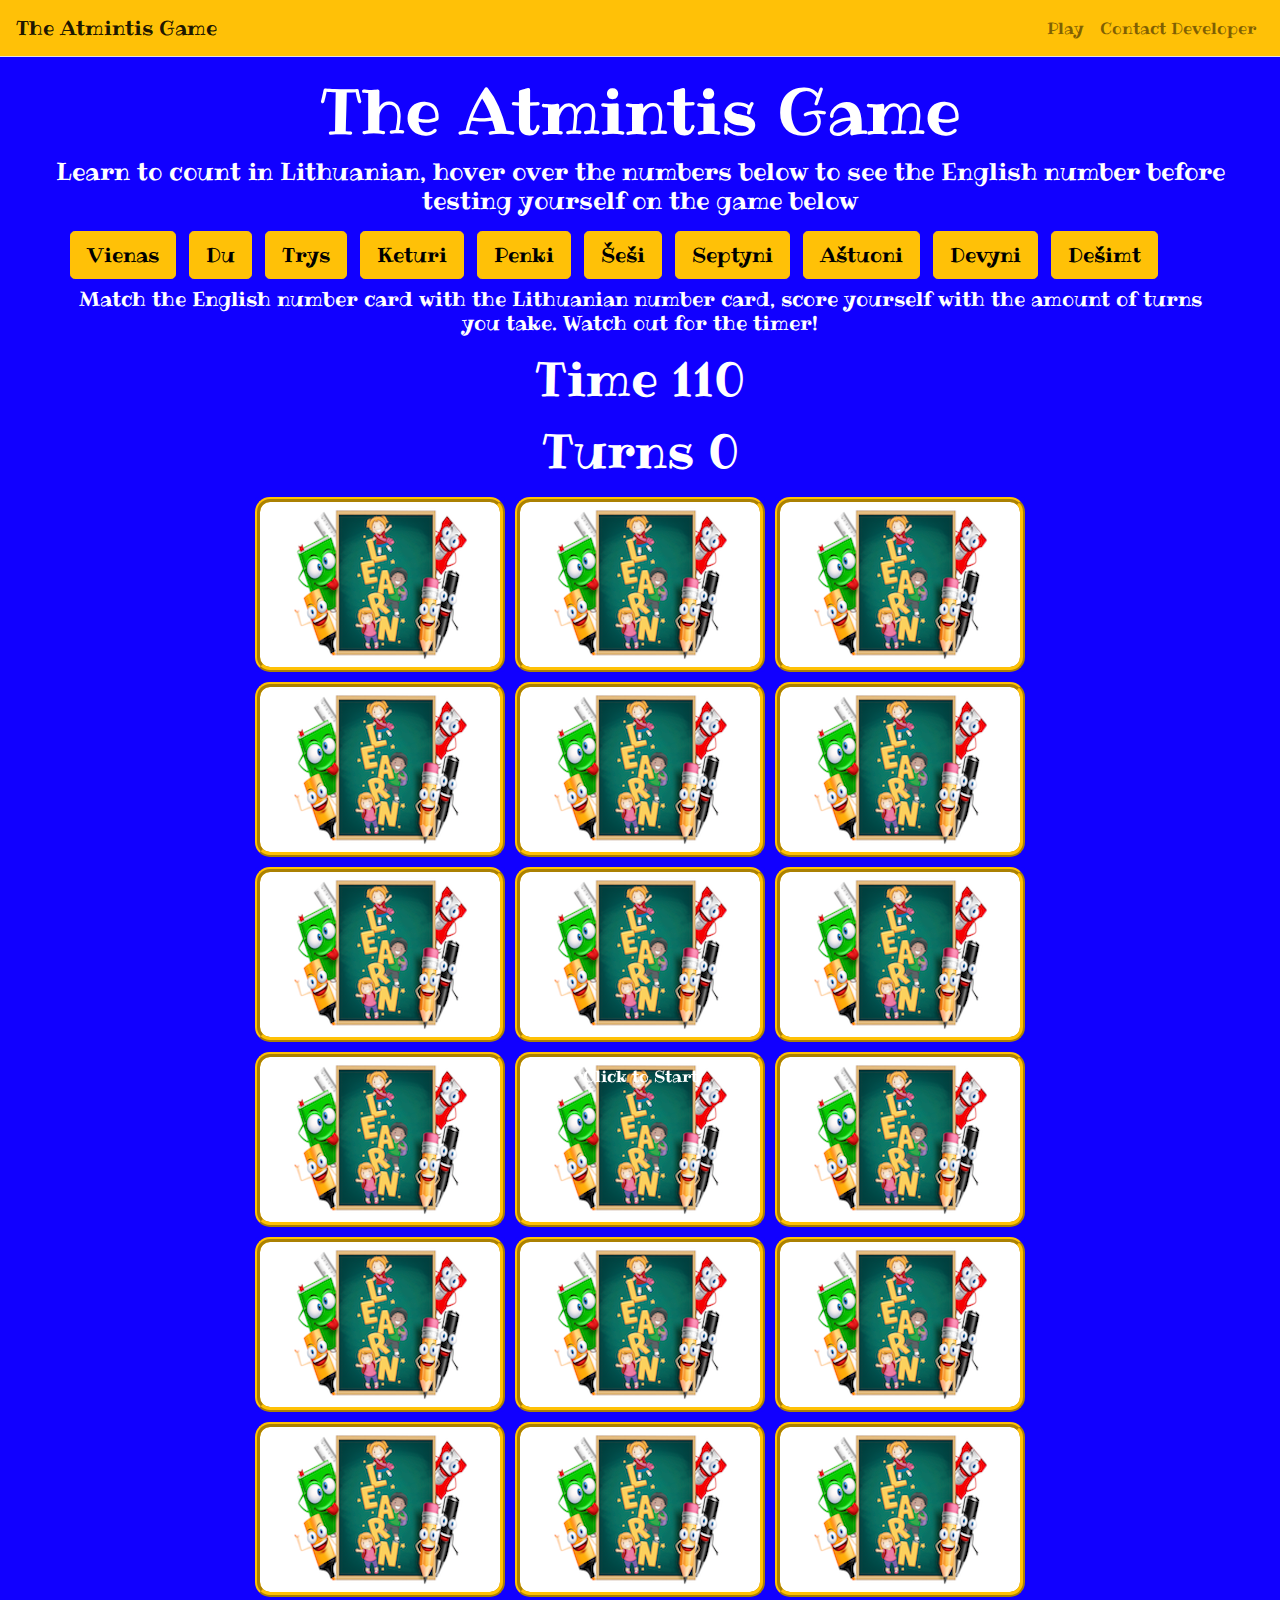
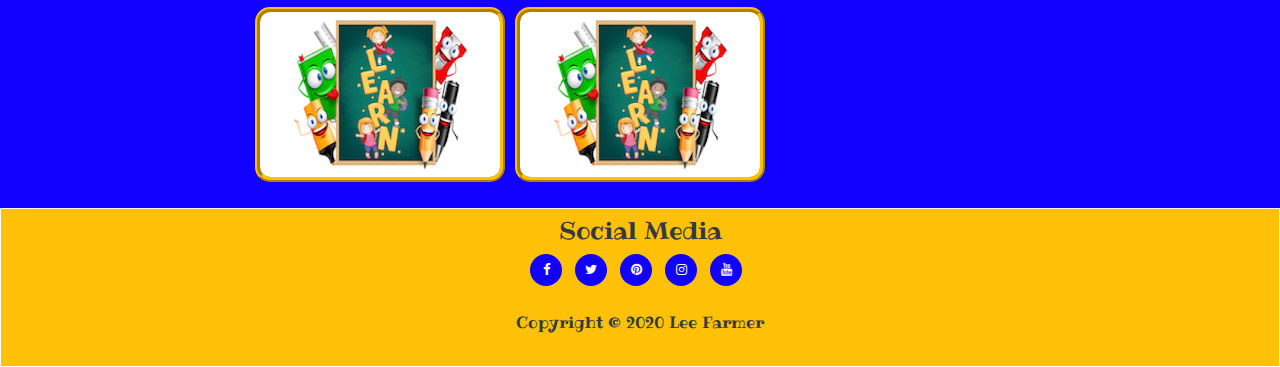
<file: index.html>
<!DOCTYPE html>
<html lang="en">
   <head>
      <meta charset="UTF-8">
      <meta name="viewport" content="width=device-width, initial-scale=1.0">
      <link rel="stylesheet" href="https://maxcdn.bootstrapcdn.com/bootstrap/4.5.2/css/bootstrap.min.css" type="text/css" />
      <link rel="stylesheet" href="https://maxcdn.bootstrapcdn.com/font-awesome/4.7.0/css/font-awesome.min.css" type="text/css" />
      <link rel="stylesheet" href="assets/style/style.css">
      <title>The Atmintis Game</title>
   </head>
   <body>
      <header>
         <!--NAV BAR -->
         <nav class="navbar navbar-expand-sm navbar-light bg-warning">
            <a href="index.html" class="navbar-brand">The Atmintis Game</a>
            <button class="navbar-toggler" data-toggle="collapse" data-target="#navbarMenu" title="hamberger">Menu
            <span class="navbar-toggler-icon"></span>
            </button>
            <div class="collapse navbar-collapse" id="navbarMenu">
               <ul class="navbar-nav ml-auto">
                  <li class="nav-item"> 
                     <a href="index.html" class="nav-link">Play</a>
                  </li>
                  <li class="nav-item">
                     <a href="developer.html" class="nav-link">Contact Developer</a>
                  </li>
               </ul>
            </div>
         </nav>
      </header>
      <!--Learn -->
      <div class="col border-top">
         <h1 class="title text-center mt-3">The Atmintis Game</h1>
      </div>
      <div class="justify-content-center instructions mt-2">
         <h4 class="text-center pl-2 pr-2"> Learn to count in Lithuanian, hover over the numbers below to see the English number before testing yourself on the game below</h4>
         <div class="container">
            <div class="row">
               <div class="justify-content-center text-center">
                  <button type="button" class="btn btn-lg btn-warning popover-title popover-content fade  mr-2 mb-2 mt-2" data-toggle="popover" title="   One   ">Vienas</button>
                  <button type="button" class="btn btn-lg btn-warning popover-title popover-content fade  mr-2 mb-2 mt-2" data-toggle="popover" title="   Two   ">Du</button>
                  <button type="button" class="btn btn-lg btn-warning popover-title popover-content fade  mr-2 mb-2 mt-2" data-toggle="popover" title="   Three   ">Trys</button>
                  <button type="button" class="btn btn-lg btn-warning popover-title popover-content fade  mr-2 mb-2 mt-2" data-toggle="popover" title="   Four   ">Keturi</button>
                  <button type="button" class="btn btn-lg btn-warning popover-title popover-content fade  mr-2 mb-2 mt-2" data-toggle="popover" title="   Five   ">Penki</button>
                  <button type="button" class="btn btn-lg btn-warning popover-title popover-content fade  mr-2 mb-2 mt-2" data-toggle="popover" title="   Six   ">Šeši</button>
                  <button type="button" class="btn btn-lg btn-warning popover-title popover-content fade  mr-2 mb-2 mt-2" data-toggle="popover" title="   Seven   ">Septyni</button>
                  <button type="button" class="btn btn-lg btn-warning popover-title popover-content fade  mr-2 mb-2 mt-2" data-toggle="popover" title="   Eight   ">Aštuoni</button>
                  <button type="button" class="btn btn-lg btn-warning popover-title popover-content fade  mr-2 mb-2 mt-2" data-toggle="popover" title="   Nine   ">Devyni</button>
                  <button type="button" class="btn btn-lg btn-warning popover-title popover-content fade  mr-2 mb-2 mt-2" data-toggle="popover" title="   Ten   ">Dešimt</button>
               </div>
               <h5 class="text-center pl-2 pr-2"> Match the English number card with the Lithuanian number card, score yourself with the amount of turns you take. Watch out for the timer!</h5>
            </div>
         </div>
      </div>
      <!--Game Info -->
      <div class="gameboard">
         <div class="gametext show">
            Click to Start
         </div>
         <div id="gomessage" class="gametext">
            GAME OVER
            <span class="gamemessage">Click to try again</span>
         </div>
         <div id="winnermessage" class="gametext">
            Congratulations, you did it!
            <span class="gamemessage">Click to try again</span>
         </div>
         <div class="info">
            <div class="gameinfo">
               Time <span id="time-left">110</span>
            </div>
            <div class="gameinfo">
               Turns <span id="turns">0</span>
            </div>
         </div>
         <div class="card">
            <div class="backofcard face">
               <img class="backimage" src="assets/images/backofcard_small.png" alt="back of card">
            </div>
            <div class="frontofcard face">
               <img class="frontimage" src="assets/images/L1.png" alt="number 1">
               <img class="value" src="assets/images/one.png">
            </div>
         </div>
         <div class="card">
            <div class="backofcard face">
               <img class="backimage" src="assets/images/backofcard_small.png" alt="back of card">
            </div>
            <div class="frontofcard face">
               <img class="frontimage" src="assets/images/E1.png" alt="number 1">
               <img class="value" src="assets/images/one.png">
            </div>
         </div>
         <div class="card">
            <div class="backofcard face">
               <img class="backimage" src="assets/images/backofcard_small.png" alt="back of card">
            </div>
            <div class="frontofcard face">
               <img class="frontimage" src="assets/images/L2.png" alt="number 2">
               <img class="value" src="assets/images/two.png">
            </div>
         </div>
         <div class="card">
            <div class="backofcard face">
               <img class="backimage" src="assets/images/backofcard_small.png" alt="back of card">
            </div>
            <div class="frontofcard face">
               <img class="frontimage" src="assets/images/E2.png" alt="number 2">
               <img class="value" src="assets/images/two.png">
            </div>
         </div>
         <div class="card">
            <div class="backofcard face">
               <img class="backimage" src="assets/images/backofcard_small.png" alt="back of card">
            </div>
            <div class="frontofcard face">
               <img class="frontimage" src="assets/images/L3.png" alt="number 3">
               <img class="value" src="assets/images/three.png">
            </div>
         </div>
         <div class="card">
            <div class="backofcard face">
               <img class="backimage" src="assets/images/backofcard_small.png" alt="back of card">
            </div>
            <div class="frontofcard face">
               <img class="frontimage" src="assets/images/E3.png" alt="number 3">
               <img class="value" src="assets/images/three.png">
            </div>
         </div>
         <div class="card">
            <div class="backofcard face">
               <img class="backimage" src="assets/images/backofcard_small.png" alt="back of card">
            </div>
            <div class="frontofcard face">
               <img class="frontimage" src="assets/images/L4.png" alt="number 4">
               <img class="value" src="assets/images/four.png">
            </div>
         </div>
         <div class="card">
            <div class="backofcard face">
               <img class="backimage" src="assets/images/backofcard_small.png" alt="back of card">
            </div>
            <div class="frontofcard face">
               <img class="frontimage" src="assets/images/E4.png" alt="number 4">
               <img class="value" src="assets/images/four.png">
            </div>
         </div>
         <div class="card">
            <div class="backofcard face">
               <img class="backimage" src="assets/images/backofcard_small.png" alt="back of card">
            </div>
            <div class="frontofcard face">
               <img class="frontimage" src="assets/images/L5.png" alt="number 5">
               <img class="value" src="assets/images/five.png">
            </div>
         </div>
         <div class="card">
            <div class="backofcard face">
               <img class="backimage" src="assets/images/backofcard_small.png" alt="back of card">
            </div>
            <div class="frontofcard face">
               <img class="frontimage" src="assets/images/E5.png" alt="number 5">
               <img class="value" src="assets/images/five.png">
            </div>
         </div>
         <div class="card">
            <div class="backofcard face">
               <img class="backimage" src="assets/images/backofcard_small.png" alt="back of card">
            </div>
            <div class="frontofcard face">
               <img class="frontimage" src="assets/images/L6.png" alt="number 6">
               <img class="value" src="assets/images/six.png">
            </div>
         </div>
         <div class="card">
            <div class="backofcard face">
               <img class="backimage" src="assets/images/backofcard_small.png" alt="back of card">
            </div>
            <div class="frontofcard face">
               <img class="frontimage" src="assets/images/E6.png" alt="number 6">
               <img class="value" src="assets/images/six.png">
            </div>
         </div>
         <div class="card">
            <div class="backofcard face">
               <img class="backimage" src="assets/images/backofcard_small.png" alt="back of card">
            </div>
            <div class="frontofcard face">
               <img class="frontimage" src="assets/images/L7.png" alt="number 7">
               <img class="value" src="assets/images/seven.png">
            </div>
         </div>
         <div class="card">
            <div class="backofcard face">
               <img class="backimage" src="assets/images/backofcard_small.png" alt="back of card">
            </div>
            <div class="frontofcard face">
               <img class="frontimage" src="assets/images/E7.png" alt="number 7">
               <img class="value" src="assets/images/seven.png">
            </div>
         </div>
         <div class="card">
            <div class="backofcard face">
               <img class="backimage" src="assets/images/backofcard_small.png" alt="back of card">
            </div>
            <div class="frontofcard face">
               <img class="frontimage" src="assets/images/L8.png" alt="number 8">
               <img class="value" src="assets/images/eight.png">
            </div>
         </div>
         <div class="card">
            <div class="backofcard face">
               <img class="backimage" src="assets/images/backofcard_small.png" alt="back of card">
            </div>
            <div class="frontofcard face">
               <img class="frontimage" src="assets/images/E8.png" alt="number 8">
               <img class="value" src="assets/images/eight.png">
            </div>
         </div>
         <div class="card">
            <div class="backofcard face">
               <img class="backimage" src="assets/images/backofcard_small.png" alt="back of card">
            </div>
            <div class="frontofcard face">
               <img class="frontimage" src="assets/images/L9.png" alt="number 9">
               <img class="value" src="assets/images/nine.png">
            </div>
         </div>
         <div class="card">
            <div class="backofcard face">
               <img class="backimage" src="assets/images/backofcard_small.png" alt="back of card">
            </div>
            <div class="frontofcard face">
               <img class="frontimage" src="assets/images/E9.png" alt="number 9">
               <img class="value" src="assets/images/nine.png">
            </div>
         </div>
         <div class="card">
            <div class="backofcard face">
               <img class="backimage" src="assets/images/backofcard_small.png" alt="back of card">
            </div>
            <div class="frontofcard face">
               <img class="frontimage" src="assets/images/L10.png" alt="number 10">
               <img class="value" src="assets/images/ten.png">
            </div>
         </div>
         <div class="card">
            <div class="backofcard face">
               <img class="backimage" src="assets/images/backofcard_small.png" alt="back of card">
            </div>
            <div class="frontofcard face">
               <img class="frontimage" src="assets/images/E10.png" alt="number 10">
               <img class="value" src="assets/images/ten.png">
            </div>
         </div>
      </div>
      <!-- FOOTER -->
      <footer class="bg-warning text-dark border border-light">
         <div class="text-center">
            <div>
               <h4 class="Socialfoot text-dark pt-2">Social Media</h4>
               <ul class="list-inline social-links">
                  <li class="list-inline-item">
                     <a target="_blank" rel="noopener" href="https://en-gb.facebook.com/login/">
                     <i class="fa fa-facebook" aria-hidden="true"></i>
                     <span class="sr-only">Facebook</span>
                     </a>
                  </li>
                  <li class="list-inline-item">
                     <a target="_blank" rel="noopener" href="https://twitter.com/login?lang=en">
                     <i class="fa fa-twitter" aria-hidden="true"></i>
                     <span class="sr-only">Twitter</span>
                     </a>
                  </li>
                  <li class="list-inline-item">
                     <a target="_blank" rel="noopener" href="https://www.pinterest.co.uk/login/">
                     <i class="fa fa-pinterest" aria-hidden="true"></i>
                     <span class="sr-only">Pinterest</span>
                     </a>
                  </li>
                  <li class="list-inline-item">
                     <a target="_blank" rel="noopener" href="https://www.instagram.com/accounts/login/?hl=en">
                     <i class="fa fa-instagram" aria-hidden="true"></i>
                     <span class="sr-only">Instagram</span>
                     </a>
                  </li>
                  <li class="list-inline-item">
                     <a target="_blank" rel="noopener" href="https://www.youtube.com/">
                     <i class="fa fa-youtube" aria-hidden="true"></i>
                     <span class="sr-only">YouTube</span>
                     </a>
                  </li>
                  <li>
                     <p class="mb-4 pt-4 pb-2">Copyright &#169; 2020 Lee Farmer</p>
                  </li>
               </ul>
            </div>
         </div>
      </footer>
      <script src="https://ajax.googleapis.com/ajax/libs/jquery/3.5.1/jquery.min.js"></script>
      <script src="https://cdnjs.cloudflare.com/ajax/libs/popper.js/1.16.0/umd/popper.min.js"></script>
      <script src="https://maxcdn.bootstrapcdn.com/bootstrap/4.5.2/js/bootstrap.min.js"></script>
      <script src="assets/javascript/game.js" async></script>
   </body>
</html>
</file>
<file: assets/style/style.css>
@import url('https://fonts.googleapis.com/css2?family=Ribeye&family=Roboto&display=swap');

/*------------------General------------------*/

* {
	box-sizing: border-box;
	/*Helps with sizing the eliments*/
}

body {
	font-family: 'Ribeye', sans-serif;
	margin: 0;
	background-color: rgb(17, 0, 255);
	/*all text tobe Ribeye, unless stated, pulled from imoport above*/
}

h4,
h5 {
	color: white;
}


/*------------------title------------------*/

.title {
	font-family: 'Ribeye', sans-serif;
	color: #ffffff;
	font-size: 400%;
	/**/
}


/*------------------Counter and Turns------------------*/

.info {
	grid-column: 1 / -1;
	display: flex;
	justify-content: space-between;
	align-items: center;
	/*turn and countdown text inline , moving grid blocks down */
}

.gameinfo {
	font-family: 'Ribeye', sans-serif;
	color: #ffffff;
	font-size: 300%;
}

.popover-title {
	color: black;
	font-family: 'Ribeye', sans-serif;
}

.popover-content {
	color: black;
	font-family: 'Ribeye', sans-serif;
}

.fade:not(.show) {
	opacity: 10;
}


/*------------------Game Text------------------*/

.gametext {
	position: fixed;
	top: 0;
	bottom: 0;
	right: 0;
	left: 0;
	justify-content: center;
	align-items: center;
	z-index: 100;
	display: none;
	/*this will cover screen with text message*/
}

.gametext.show {
	display: flex;
	animation: overlay-grow 1500ms forwards;
	flex-direction: column;
}

.gamemessage {
	font-size: 70%;
}

@keyframes overlay-grow {
	from {
		background-color: rgb(59, 60, 82);
		font-size: 0;
	}
	to {
		background-color: rgb(59, 60, 82, .8);
		font-size: 300%;
	}
}


/*------------------Cards------------------*/

.gameboard {
	color: white;
	background-color: rgb(17, 0, 255);
	padding-bottom: 2%;
	display: grid;
	grid-template-columns: repeat(5, auto);
	grid-gap: 10px;
	justify-content: center;
	perspective: 500px;
	/*building out the grid*/
}

.card {
	position: relative;
	height: 175px;
	width: 250px;
	background-color: rgb(17, 0, 255);
	border: none;
	/*Card sizing and colour*/
}

.face {
	position: absolute;
	width: 100%;
	height: 100%;
	display: flex;
	justify-content: center;
	align-items: center;
	overflow: hidden;
	backface-visibility: hidden;
	border-radius: 15px;
	border-width: 5px;
	border-style: ridge;
	border-color: rgb(255, 193, 5);
	backface-visibility: hidden;
	transition: transform 700ms ease-in-out;
	-webkit-backface-visibility: hidden;
	-moz-backface-visibility: hidden;
	-ms-backface-visibility: hidden;
	/*face of card styles*/
}

.card.show .backofcard {
	transform: rotateY(-180deg);
	-webkit-backface-visibility: hidden;
	-moz-backface-visibility: hidden;
	-ms-backface-visibility: hidden;
	/*using show, make backof card rotate*/
}

.card.show .frontofcard {
	transform: rotateY(0deg);
	-webkit-backface-visibility: hidden;
	-moz-backface-visibility: hidden;
	-ms-backface-visibility: hidden;
	/*using show, make front of card rotate*/
}

.value {
	visibility: hidden;
}

.backofcard {
	background-color: rgb(255, 255, 255);
	border-color: rgb(255, 193, 5);
	transform: rotateY(0);
	-webkit-backface-visibility: hidden;
	-moz-backface-visibility: hidden;
	-ms-backface-visibility: hidden;
	/*back of card styled*/
}

.frontofcard {
	background-color: rgb(255, 255, 255);
	border-color: rgb(255, 193, 5);
	transform: rotateY(180deg);
	-webkit-backface-visibility: hidden;
	-moz-backface-visibility: hidden;
	-ms-backface-visibility: hidden;
}

.frontimage {
	position: absolute;
}

.frontimage:hover {
	animation: shake 1.5s;
	animation-iteration-count: infinite;
}

@keyframes shake {
	0% {
		transform: translate(1px, 1px) rotate(0deg);
	}
	10% {
		transform: translate(-1px, -2px) rotate(-1deg);
	}
	20% {
		transform: translate(-3px, 0px) rotate(1deg);
	}
	30% {
		transform: translate(3px, 2px) rotate(0deg);
	}
	40% {
		transform: translate(1px, -1px) rotate(1deg);
	}
	50% {
		transform: translate(-1px, 2px) rotate(-1deg);
	}
	60% {
		transform: translate(-3px, 1px) rotate(0deg);
	}
	70% {
		transform: translate(3px, 1px) rotate(-1deg);
	}
	80% {
		transform: translate(-1px, -1px) rotate(1deg);
	}
	90% {
		transform: translate(1px, 2px) rotate(0deg);
	}
	100% {
		transform: translate(1px, -2px) rotate(-1deg);
		/*animation on card*/
	}
}

.backimage {
	position: absolute;
}

.backimage:hover {
	animation: shake 1.5s;
	animation-iteration-count: infinite;
}

@keyframes shake {
	0% {
		transform: translate(1px, 1px) rotate(0deg);
	}
	10% {
		transform: translate(-1px, -2px) rotate(-1deg);
	}
	20% {
		transform: translate(-3px, 0px) rotate(1deg);
	}
	30% {
		transform: translate(3px, 2px) rotate(0deg);
	}
	40% {
		transform: translate(1px, -1px) rotate(1deg);
	}
	50% {
		transform: translate(-1px, 2px) rotate(-1deg);
	}
	60% {
		transform: translate(-3px, 1px) rotate(0deg);
	}
	70% {
		transform: translate(3px, 1px) rotate(-1deg);
	}
	80% {
		transform: translate(-1px, -1px) rotate(1deg);
	}
	90% {
		transform: translate(1px, 2px) rotate(0deg);
	}
	100% {
		transform: translate(1px, -2px) rotate(-1deg);
	}
	/*animation on card*/
}

.social-links li a i {
	width: 32px;
	height: 32px;
	padding: 12px 0;
	border-radius: 50%;
	font-size: 13px;
	line-height: 7px;
	text-align: center;
	color: #fafafa;
	background: rgb(17, 0, 255);
	transition: all 0.35s ease-in-out;
	-moz-transition: all 0.35s ease-in-out;
	-webkit-transition: all 0.35s ease-in-out;
	-o-transition: all 0.35s ease-in-out;
}

.social-links li a i:hover {
	background: rgb(37, 37, 37);
}

#footer-details {
	padding: 20px;
}

.Socialfoot {
	font-weight: 400;
	text-align: center;
}

@media (max-width: 1350px) {
	.gameboard {
		grid-template-columns: repeat(3, auto)
	}
	.info {
		flex-direction: column;
		align-items: center;
	}
}

@media (max-width: 800px) {
	.gameboard {
		grid-template-columns: repeat(2, auto)
	}
	.info {
		flex-direction: column;
		align-items: center;
	}
}

@media (max-width: 530px) {
	.gameboard {
		grid-template-columns: repeat(1, auto)
	}
	.info {
		flex-direction: column;
		align-items: center;
	}
}
</file>
